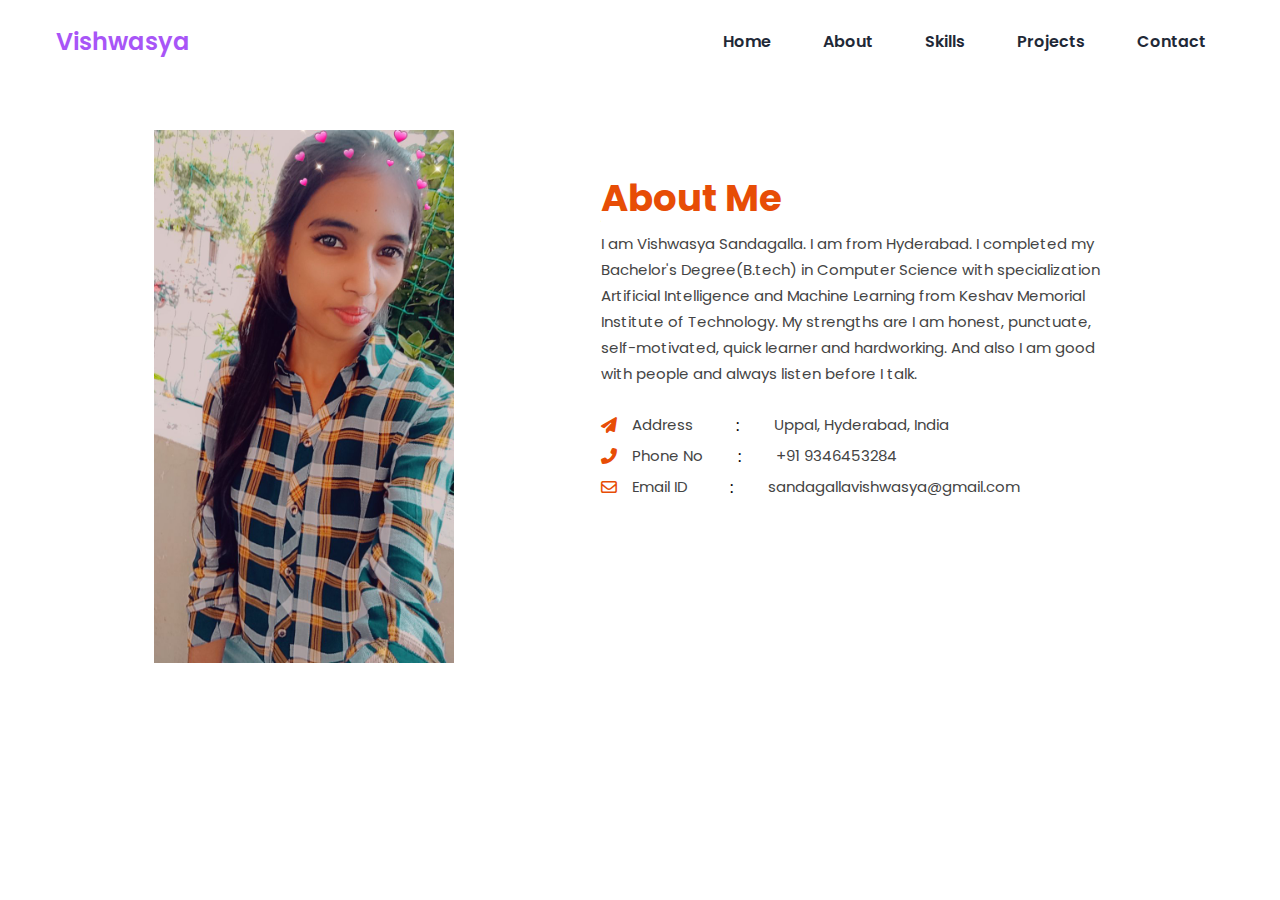
<file: about.html>
<!DOCTYPE html>
<html lang="en">

    <head>
        <meta charset="UTF-8">
        <meta http-equiv="X-UA-Compatible" content="IE=edge">
        <meta name="viewport" content="width=device-width, initial-scale=1.0">
        <title>About Us page</title>
        <link rel="stylesheet" href="https://cdnjs.cloudflare.com/ajax/libs/font-awesome/6.3.0/css/all.min.css" />
        <link rel="stylesheet" href="styles.css" />
        <style>
            @import url('https://fonts.googleapis.com/css2?family=Poppins:wght@400;500;600&display=swap');
            *{
                padding: 0;
                margin: 0;
                box-sizing: border-box;
                font-family: poppins;
            }
            #about-section {
                width: 100%;
                height: auto;
                display: flex;
                justify-content: space-between;
                align-items: center;
                padding: 80px 12%;
            }
            .about-left img{
                width: 300px;
                height: auto;
                transform: translateY(50px);
            }
            .about-right {
                width: 54%;
            }

            .about-right ul li {
                display: flex;
                align-items: center;
            }

            .about-right h1 {
                color: #e74d06;
                font-size: 37px;
                margin-bottom: 5px;
            }

            .about-right p {
                color: #444;
                line-height: 26px;
                font-size: 15px;
            }

            .about-right .address {
                margin: 25px 0;
            }

            .about-right .address ul li {
                margin-bottom: 5px;
            }

            .address .address-logo {
                margin-right: 15px;
                color: #e74d06;
            }

            .address .saprater {
                margin: 0 35px;
            }
            
            
        </style>
    </head>

    <body>
        <nav>
            <div class="nav__content">
              <div class="logo"><a href="#">Vishwasya</a></div>
              <label for="check" class="checkbox">
                <i class="ri-menu-line"></i>
              </label>
              <input type="checkbox" name="check" id="check" />
              <ul>
                <li><a href="index.html">Home</a></li>
                <li><a href="about.html">About</a></li>
                <li><a href="skills.html">Skills</a></li>
                <li><a href="projects.html">Projects</a></li>
                <li><a href="contact.html">Contact</a></li>
              </ul>
            </div>
          </nav>
        <section id="about-section">
            <!-- about left  -->
            <div class="about-left">
                <img src="vish1.jpeg" alt="About Img"/>
            </div>

            <!-- about right  -->
            <div class="about-right">
                <h1>About Me</h1>
                <p>I am Vishwasya Sandagalla. I am from Hyderabad. 
                I completed my Bachelor's Degree(B.tech) in Computer Science with specialization Artificial Intelligence and Machine Learning from Keshav Memorial Institute of Technology.
                My strengths are I am honest, punctuate, self-motivated, quick learner and hardworking. 
                And also I am good with people and always listen before I talk.
                </p>
                <div class="address">
                    <ul>
                        <li>
                            <span class="address-logo">
                                <i class="fas fa-paper-plane"></i>
                            </span>
                            <p>Address </p>
                            <span class="saprater">&nbsp;&nbsp;:</span>
                            <p>Uppal, Hyderabad, India</p>
                        </li>
                    </ul>
                    <ul>    
                        <li>
                            <span class="address-logo">
                                <i class="fas fa-phone-alt"></i>
                            </span>
                            <p>Phone No</p>
                            <span class="saprater">:</span>
                            <p>+91 9346453284</p>
                        </li>
                    </ul>
                    <ul>
                        <li>
                            <span class="address-logo">
                                <i class="far fa-envelope"></i>
                            </span>
                            <p>Email ID</p>
                            <span class="saprater">&nbsp;&nbsp;:</span>
                            <p>sandagallavishwasya@gmail.com</p>
                        </li>
                    </ul>
                </div>
                
            </div>
        </section>
    </body>

</html>
</file>
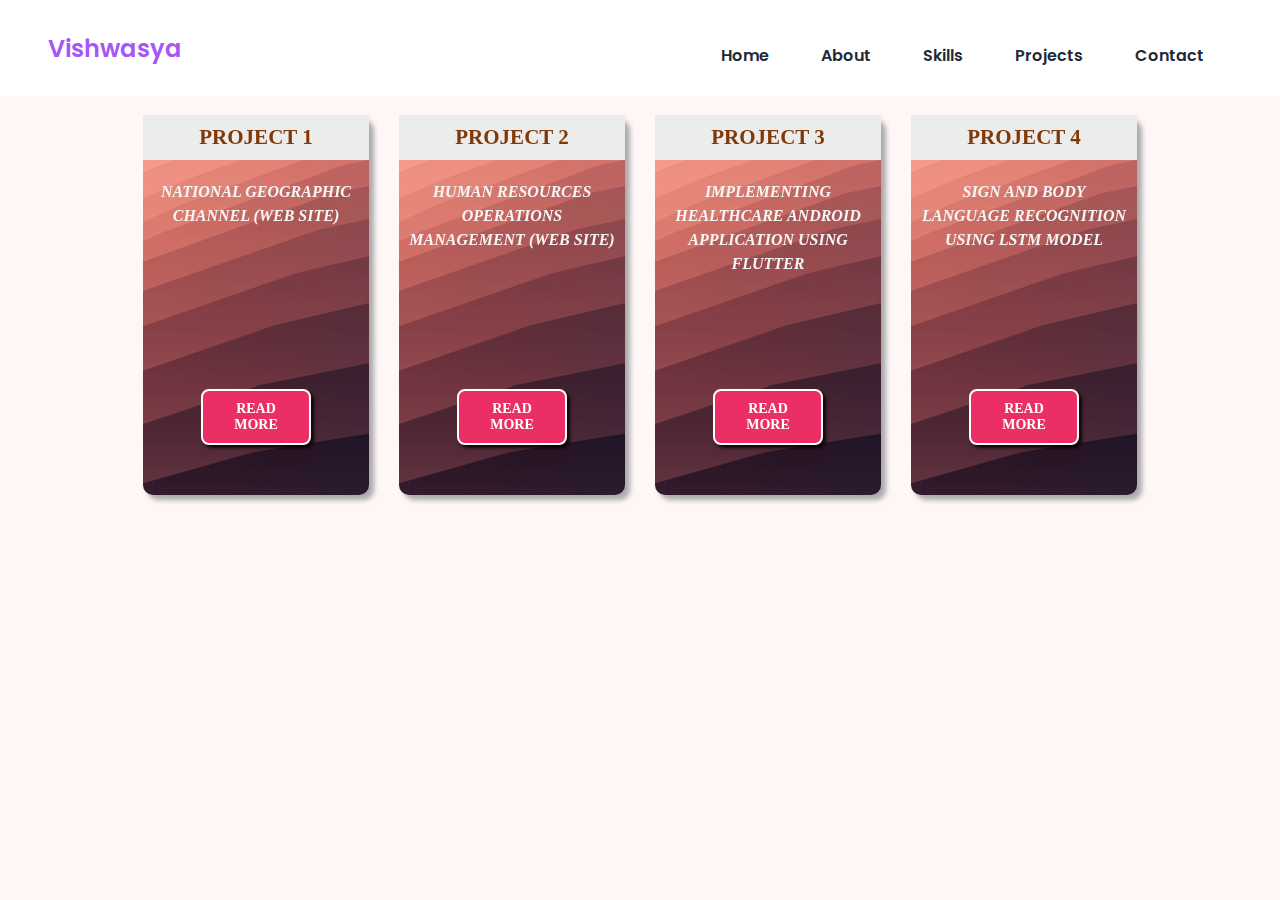
<file: projects.html>
<!DOCTYPE html>
<html lang="en">
<head>
    <meta charset="UTF-8">
    <meta http-equiv="X-UA-Compatible" content="IE=edge">
    <meta name="viewport" content="width=device-width, initial-scale=1.0">
    <title>Projects</title>
    <!--CSS-->
    <link rel="stylesheet" href="style3.css"/>
    <link rel="stylesheet" href="style1.css">
    
</head>
<body>
    <nav>
        <div class="nav__content">
          <div class="logo"><a href="#">Vishwasya</a></div>
          <label for="check" class="checkbox">
            <i class="ri-menu-line"></i>
          </label>
          <input type="checkbox" name="check" id="check" />
          <ul>
            <li><a href="index.html">Home</a></li>
            <li><a href="about.html">About</a></li>
            <li><a href="skills.html">Skills</a></li>
            <li><a href="projects.html">Projects</a></li>
            <li><a href="contact.html">Contact</a></li>
          </ul>
        </div>
      </nav>
    <div class="container">
        <!--First Card-->
        <div class="card">
            <div class="card__inner">
                <div class="front face">
                   <div class="heading">
                    <h2>Project 1</h2>
                   </div>
                <div class="description">
                    <h3>National Geographic Channel (Web Site)</h3>
                </div>
                   <button class="flip flip-me">Read More</button>
                </div>
                <div class="back face">
                    <div class="writing"><center><font color="white" face="times new roman">This project focused on creating a few web pages using HTML. The goal was to make the website
                        visually appealing and easy to use for visitors, people could navigate the website easily. I included
                        multimedia elements like image galleries, video players to make the content more engaging. Visitors
                        could also use a search feature to find specific content.</center></font></div>
                    <button class="flip return"><img src="undo.png" class="undo" alt="return"></button>
                </div>
            </div>
        </div>
        
        <div class="card">
            <div class="card__inner">
                <div class="front face">
                   <div class="heading">
                    <h2>Project 2</h2>
                   </div>
                   <button class="flip flip-me">Read More</button>
                <div class="description">
                    <h3>Human Resources Operations Management (Web Site)</h3>
                </div>
                </div>
                <div class="back face">
                    <div class="writing"><center><font color="white" face="times new roman">This project goal is to provide a user-friendly platform for managing various HR operations which
                        included sections for employees, awards, pay slips, expenses. Each page was designed to display the
                        necessary details clearly and concisely.</font></center></div>    
                
                    <button class="flip return"><img src="undo.png" class="undo" alt="return"></button>
                </div>
            </div>
        </div>
        
        <div class="card">
            <div class="card__inner">
                <div class="front face">
                   <div class="heading">
                    <h2>Project 3</h2>
                   </div>
                   <button class="flip flip-me">Read More</button>
                <div class="description">
                    <h3>Implementing Healthcare Android Application using Flutter</h3>
                </div>
                </div>
                <div class="back face">
                    <div class="writing"><center><font color="white" face="times new roman">This application is a user-friendly android platform offers a range of features like user registration and
                        login, lab tests and medicine management, doctor search and booking appointments, ordering medicines
                        and accessing health articles. It aspires to simplify healthcare management by offering a comprehensive
                        suite of services and resources, ultimately contributing to better health outcomes and patient
                        satisfaction.</font></center></div>
                    
                    <button class="flip return"><img src="undo.png" class="undo" alt="return"></button>
                </div>
            </div>
        </div>
        
        <div class="card">
            <div class="card__inner">
                <div class="front face">
                   <div class="heading">
                    <h2>Project 4</h2>
                   </div>
                   <button class="flip flip-me">Read More</button>
                <div class="description">
                    <h3>Sign and Body Language Recognition using LSTM Model</h3>
                </div>
                </div>
                <div class="back face">
                    <div class="writing"><center><font color="white" face="times new roman">This an advanced machine learning system to recognize and interpret sign and body language gestures
                        using Long Short-Term Memory (LSTM) models. The project focused on enhancing human-computer
                        interaction by accurately identifying gestures and translating them into meaningful texts and speech.</font></center></div>
                    
                    <button class="flip return"><img src="undo.png" class="undo" alt="return"></button>
                </div>
            </div>
        </div>
        



    </div>

<!--Jquery-->
<script src="jquery.js"></script>
<!--JS-->    
<script src="script.js"></script>
</body>
</html>
</file>
<file: styles.css>
@import url("https://fonts.googleapis.com/css2?family=Poppins:wght@400;600;700&display=swap");

:root {
  --primary-color: #a855f7;
  --primary-color-dark: #9333ea;
  --secondary-color: #ca8a04;
  --text-dark: #1f2937;
  --text-light: #6b7280;
  --extra-light: #faf5ff;
  --max-width: 1200px;
}

* {
  padding: 0;
  margin: 0;
  box-sizing: border-box;
}

a {
  text-decoration: none;
}

body {
  font-family: "Poppins", sans-serif;
}

nav {
  width: 100%;
  position: fixed;
  top: 0;
  left: 0;
  background-color: #ffffff;
  z-index: 99;
}

.nav__content {
  max-width: var(--max-width);
  margin: auto;
  padding: 1.5rem 1rem;
  display: flex;
  align-items: center;
  justify-content: space-between;
}

nav .logo a {
  font-size: 1.5rem;
  font-weight: 600;
  color: var(--primary-color);
  transition: 0.3s;
}
nav .logo a:hover {
  color: var(--primary-color-dark);
}

nav .checkbox {
  display: none;
}

nav input {
  display: none;
}
nav .checkbox i {
  font-size: 2rem;
  color: var(--primary-color);
  cursor: pointer;
}

ul {
  display: flex;
  align-items: center;
  gap: 1rem;
  list-style: none;
  transition: left 0.3s;
}

ul li a {
  padding: 0.5rem 1rem;
  border: 2px solid transparent;
  text-decoration: none;
  font-weight: 600;
  color: var(--text-dark);
  transition: 0.3s;
}

ul li a:hover {
  border-top-color: var(--secondary-color);
  border-bottom-color: var(--secondary-color);
  color: var(--secondary-color);
}

.section {
  background-color: var(--extra-light);
}

.section__container {
  min-height: 100vh;
  max-width: var(--max-width);
  margin: auto;
  padding: 1rem;
  display: grid;
  grid-template-columns: repeat(2, 1fr);
  gap: 4rem;
}

.content {
  display: flex;
  flex-direction: column;
  justify-content: center;
}

.subtitle {
  letter-spacing: 2px;
  color: var(--text-light);
  font-weight: 600;
  margin-bottom: 0.5rem;
}

.title {
  font-size: 2.5rem;
  font-weight: 400;
  line-height: 3rem;
  color: var(--text-dark);
  margin-bottom: 1rem;
}

.title span {
  font-weight: 600;
}

.description {
  line-height: 1.5rem;
  color: var(--text-light);
  margin-bottom: 2rem;
}

.action__btns {
  display: flex;
  gap: 1rem;
}

.action__btns button {
  font-size: 1rem;
  font-weight: 600;
  letter-spacing: 2px;
  padding: 1rem 2rem;
  outline: none;
  border: 2px solid var(--primary-color);
  border-radius: 10px;
  transition: 0.3s;
  cursor: pointer;
}

.hire__me {
  background-color: var(--primary-color);
  color: #ffffff;
}

.hire__me:hover {
  background-color: var(--primary-color-dark);
}

.portfolio {
  color: var(--primary-color);
}

.portfolio:hover {
  background-color: var(--primary-color-dark);
  color: #ffffff;
}
.image img{
  width: 300px;
  height: auto;
  transform: translateY(50px);
}



@media (width < 750px) {
  nav .checkbox {
    display: block;
  }

  ul {
    position: absolute;
    width: 100%;
    height: calc(100vh - 85px);
    left: -100%;
    top: 85px;
    background-color: var(--extra-light);
    flex-direction: column;
    justify-content: center;
    gap: 3rem;
  }

  nav #check:checked ~ ul {
    left: 0;
  }

  ul li a {
    font-size: 1.25rem;
  }

  .section__container {
    padding: 10rem 1rem 5rem 1rem;
    text-align: center;
    grid-template-columns: repeat(1, 1fr);
  }

  

  .action__btns {
    margin: auto;
  }
}
</file>
<file: style3.css>
@import url("https://fonts.googleapis.com/css2?family=Poppins:wght@400;600;700&display=swap");

:root {
  --primary-color: #a855f7;
  --primary-color-dark: #9333ea;
  --secondary-color: #ca8a04;
  --text-dark: #1f2937;
  --text-light: #6b7280;
  --extra-light: #faf5ff;
  --max-width: 1200px;
}

* {
  padding: 0;
  margin: 0;
  box-sizing: border-box;
}

a {
  text-decoration: none;
}

body {
  font-family: "Poppins", sans-serif;
}

nav {
  width: 100%;
  position: fixed;
  top: 0;
  left: 0;
  background-color: #ffffff;
  z-index: 99;
}

.nav__content {
  max-width: var(--max-width);
  margin: auto;
  padding: 0.5rem 0.5rem;
  display: flex;
  align-items: center;
  justify-content: space-between;
}

nav .logo a {
  font-size: 1.5rem;
  font-weight: 600;
  color: var(--primary-color);
  transition: 0.3s;
}
nav .logo a:hover {
  color: var(--primary-color-dark);
}

nav .checkbox {
  display: none;
}

nav input {
  display: none;
}
nav .checkbox i {
  font-size: 2rem;
  color: var(--primary-color);
  cursor: pointer;
}

ul {
  display: flex;
  align-items: center;
  gap: 1rem;
  list-style: none;
  transition: left 0.3s;
}

ul li a {
  padding: 0.5rem 1rem;
  border: 2px solid transparent;
  text-decoration: none;
  font-weight: 600;
  color: var(--text-dark);
  transition: 0.3s;
}

ul li a:hover {
  border-top-color: var(--secondary-color);
  border-bottom-color: var(--secondary-color);
  color: var(--secondary-color);
}

.section {
  background-color: var(--extra-light);
}

.section__container {
  min-height: 100vh;
  max-width: var(--max-width);
  margin: auto;
  padding: 1rem;
  display: grid;
  grid-template-columns: repeat(2, 1fr);
  gap: 4rem;
}

.content {
  display: flex;
  flex-direction: column;
  justify-content: center;
}

.subtitle {
  letter-spacing: 2px;
  color: var(--text-light);
  font-weight: 600;
  margin-bottom: 0.5rem;
}

.title {
  font-size: 2.5rem;
  font-weight: 400;
  line-height: 3rem;
  color: var(--text-dark);
  margin-bottom: 1rem;
}

.title span {
  font-weight: 600;
}

.description {
  line-height: 1.5rem;
  color: var(--text-light);
  margin-bottom: 2rem;
}

.action__btns {
  display: flex;
  gap: 1rem;
}

.action__btns button {
  font-size: 1rem;
  font-weight: 600;
  letter-spacing: 2px;
  padding: 1rem 2rem;
  outline: none;
  border: 2px solid var(--primary-color);
  border-radius: 10px;
  transition: 0.3s;
  cursor: pointer;
}

.hire__me {
  background-color: var(--primary-color);
  color: #ffffff;
}

.hire__me:hover {
  background-color: var(--primary-color-dark);
}

.portfolio {
  color: var(--primary-color);
}

.portfolio:hover {
  background-color: var(--primary-color-dark);
  color: #ffffff;
}
.image img{
  width: 300px;
  height: auto;
  transform: translateY(50px);
}



@media (width < 750px) {
  nav .checkbox {
    display: block;
  }

  ul {
    position: absolute;
    width: 100%;
    height: calc(100vh - 85px);
    left: -100%;
    top: 85px;
    background-color: var(--extra-light);
    flex-direction: column;
    justify-content: center;
    gap: 3rem;
  }

  nav #check:checked ~ ul {
    left: 0;
  }

  ul li a {
    font-size: 1.25rem;
  }

  .section__container {
    padding: 10rem 1rem 5rem 1rem;
    text-align: center;
    grid-template-columns: repeat(1, 1fr);
  }

  

  .action__btns {
    margin: auto;
  }
}
</file>
<file: style1.css>
*,
*::before,
*::after{
    box-sizing: border-box;
    padding: 0;
    margin: 0;
}
body{
    background: #fff6f6;
}
.container{
    width: 80%;
    margin: 100px auto;
    display: flex;
    justify-content: space-between;
}
@media only screen and (max-width: 780px){
    .container{
        flex-direction: column;
        align-items: center;
    }
}
.card{
    width: 270px;
    height: 380px;
    margin: 15px;
    perspective: 1000px;
    font-family: verdana;
    border-radius: 10px;
}
.card__inner{
    width: 100%;
    height: 100%;
    transform-style: preserve-3d;
    transition: all .5s linear;
    border-radius: 10px;
}
.face{
    position: absolute;
    width: 100%;
    height: 100%;
    backface-visibility: hidden;
    background-color: whitesmoke;
    border-radius: 10px;
}
.back{
    overflow: hidden;
    z-index: -1;
    display: block;
    transform: rotateY(180deg);
    box-sizing: border-box;
}
.back::before{
    content: "";
    position: absolute;
    width: 100%;
    height: 100%;
    z-index: -1;
    background-size: 100% 100%;
    background: url(retro.gif);
    transform: rotateY(180deg);
}
.front,  .back{
    transition: all .5s linear;
}
/* Front Card */
.front{
    background-image: url(retro.gif);
    z-index: 1;
    box-shadow: 5px 5px 5px #aaa;
}
.heading{
   width: 100%;
   background: #ececec;
   padding: 10px;
   font-size: 14px;
   text-align: center;
   color: #813806;
   text-transform: uppercase;
}
.description{
    position: absolute;
    width: 100%;
    height: 100px;
    text-align: center;
    border-radius: 0 0 10px 10px;
    padding: 10px;
    text-transform: uppercase;
    font-style: italic;
}

h3 {
    margin: 10px 0;
    font-size: 16px;
    text-align: center;
    color: whitesmoke;
}
.flip-me{
    position: absolute;
    width: 110px;
    left: 0;
    right: 0;
    bottom: 50px;
    background: #eb2f64;
    color: #fff;
    font-size: 14px;
    font-family: verdana;
    font-weight: bold;
    margin: 0 auto;
    padding: 10px 20px;
    border: 2px solid #fff;
    box-shadow: 3px 3px 3px rgba(0,0,0,0.8);
    border-radius: 8px;
    text-transform: uppercase;
    transition: background .5s linear;
    cursor: pointer;
}
.flip-me:hover,
.flip-me:active{
   color: #fff;
   background: #c70d42;
}
.flip-me:active{
    box-shadow: none;
}

/* Back Card */
.back {
    box-shadow: 0 0 0 #aaa;
  }
ul{
    list-style: none;
    text-align: center;
    padding: 10px;
    margin: 10px 0;
}
ul li {
    margin-top: 15px;
    color: whitesmoke;
}
.undo{
    width: 20px;
}
.price{
    position: absolute;
    bottom: 30px;
    width: 100%;
    text-align: center;
    border: 0 0 10px 10px;
    padding: 15px;
    color: whitesmoke;
}
.return{
    position: absolute;
    bottom: 0;
    width: 100%;
    background-color: gainsboro;
    border: none;
    cursor: pointer;
    padding: 5px;
    border-radius: 0 0 10px 10px;
}
.return:focus{
    outline: none;
}
  .flipped, .hovercard:hover {
    transform: rotateY(180deg);
  }
  .flipped .front, .hovercard:hover .front {
    box-shadow: 0 0 0 #aaa;
  }
  .flipped .back, .hovercard:hover .back {
    box-shadow: 5px 5px 5px #aaa;
  }
</file>
